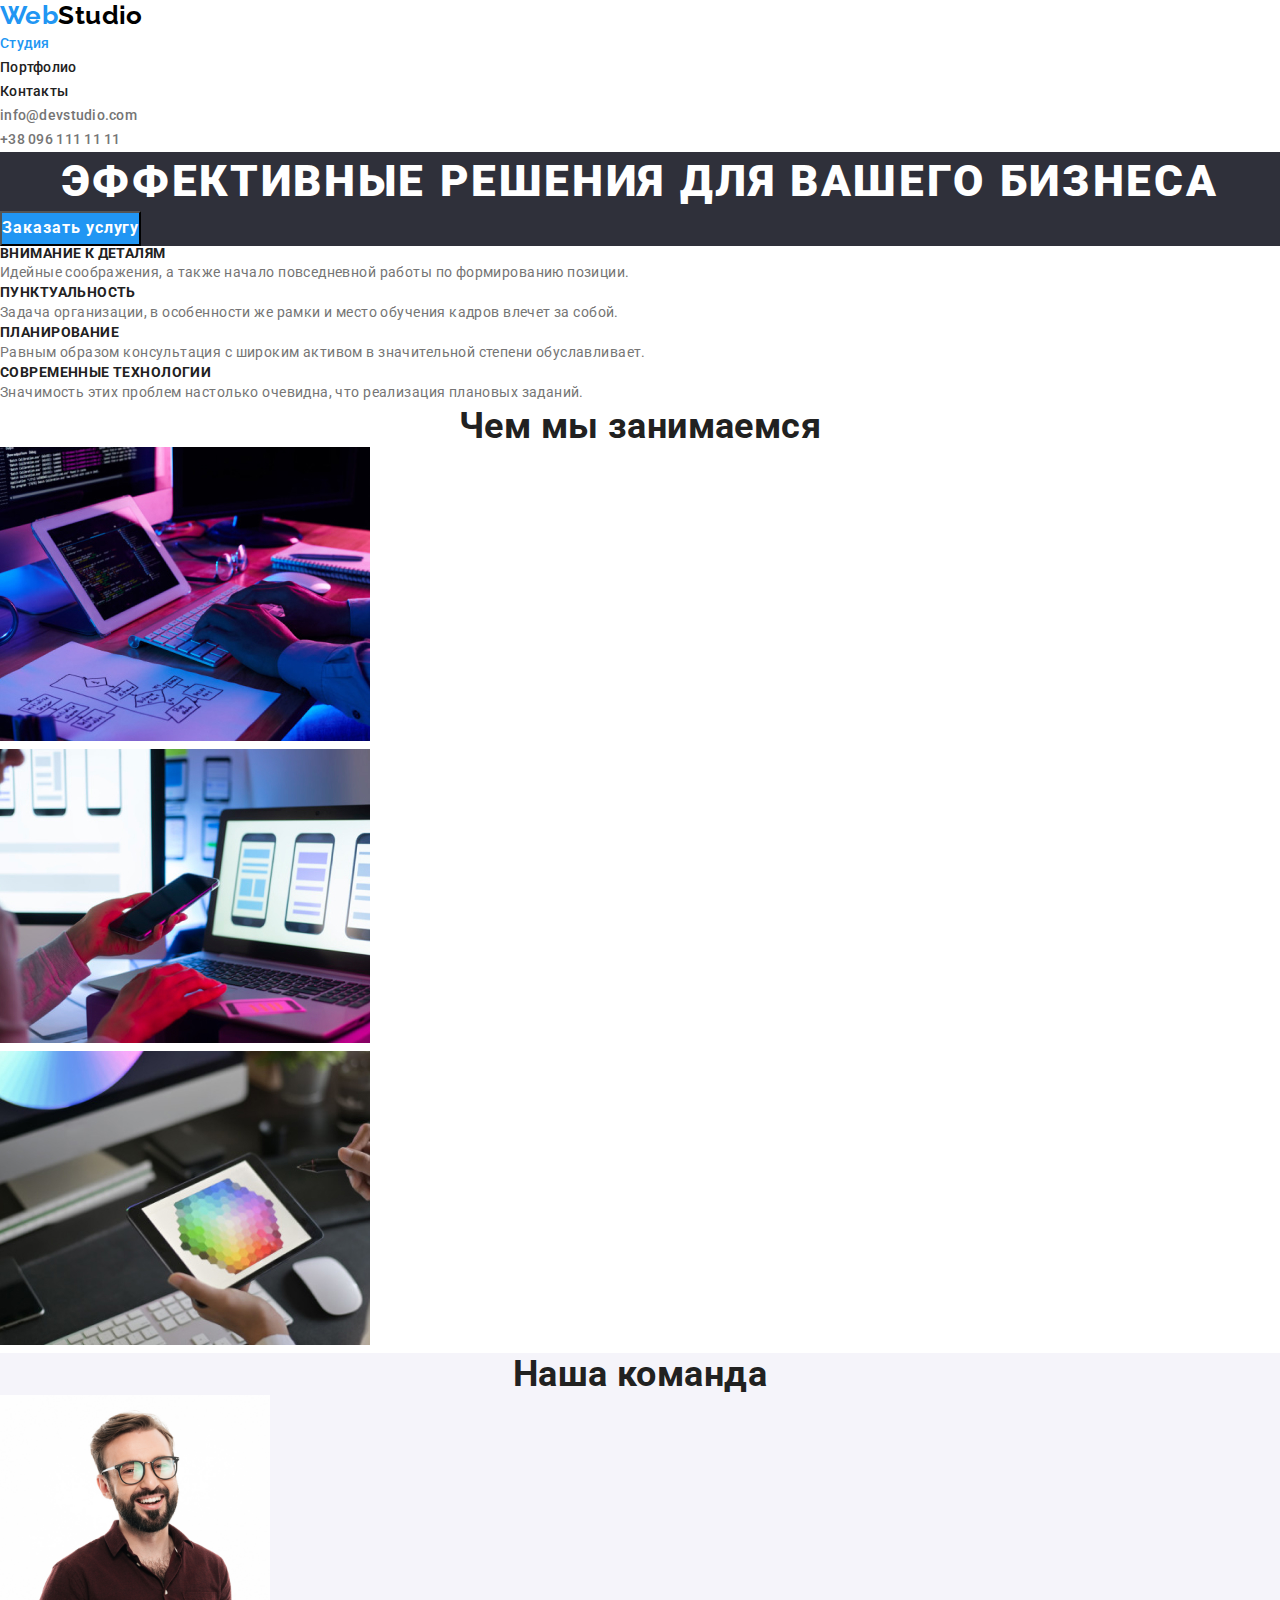
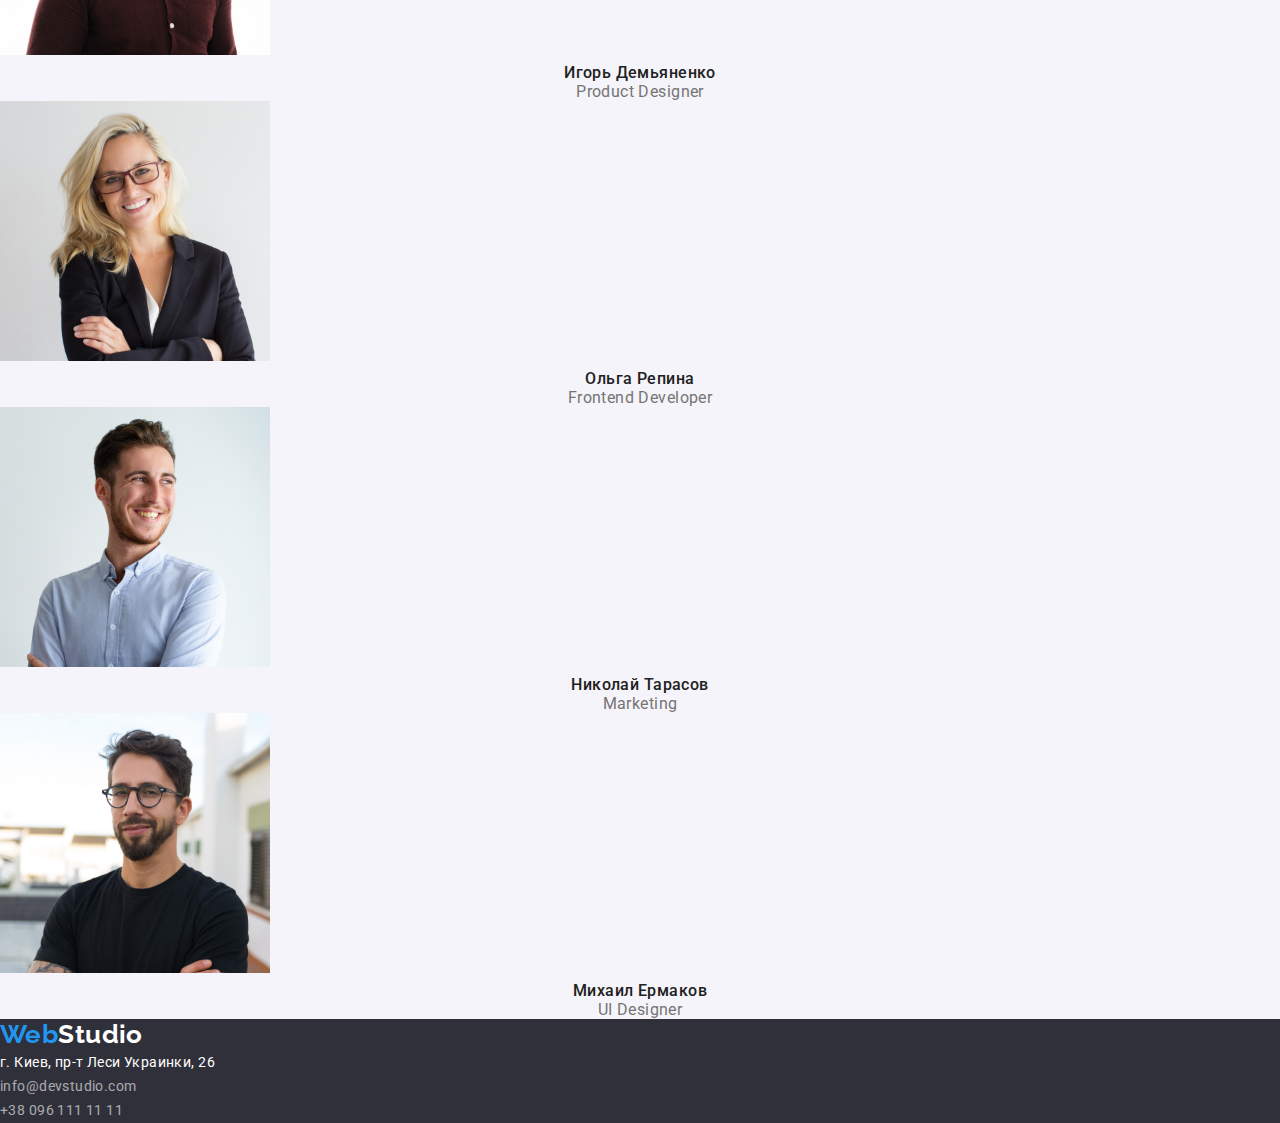
<file: index.html>
<!DOCTYPE html>
<html lang="ru">
	<head>
		<meta charset="UTF-8" />
		<meta name="viewport" content="width=, initial-scale=1.0" />
		<title>Web Studio</title>
		<link
			href="https://fonts.googleapis.com/css2?family=Raleway:wght@700&family=Roboto:wght@400;500;700;900&display=swap"
			rel="stylesheet"
		/>
		<link
			rel="stylesheet"
			href="https://cdnjs.cloudflare.com/ajax/libs/modern-normalize/1.0.0/modern-normalize.min.css"
		/>
		<link rel="stylesheet" href="./css/styles.css" />
	</head>
	<body>
		<!--Header-->
		<header class="page-header">
			<nav class="nav">
				<a href="./index.html" class="logo"><span>Web</span><span class="studio-logo">Studio</span></a>
				<ul class="site-nav">
					<li><a href="./index.html" class="current-link">Студия</a></li>
					<li><a href="./portfolio.html" class="nav-link">Портфолио</a></li>
					<li><a href="" class="nav-link">Контакты</a></li>
				</ul>
			</nav>
			<ul class="auth-nav">
				<li>
					<a href="mailto:info@devstudio.com" class="contact-link">info@devstudio.com</a>
				</li>
				<li>
					<a href="tel:+380961111111" class="contact-link">+38 096 111 11 11</a>
				</li>
			</ul>
		</header>
		<!--Hero-->
		<main>
			<section class="hero">
				<h1 class="hero-title">Эффективные решения для вашего бизнеса</h1>
				<button type="button" class="hero-btn btn">Заказать услугу</button>
			</section>
			<!--Benefits-->
			<section class="benefits">
				<!--<h2>Почему мы</h2>-->
				<ul class="benefits-list">
					<li>
						<h3 class="benefits-title">Внимание к деталям</h3>
						<p class="benefits-text">
							Идейные соображения, а также начало повседневной работы по формированию позиции.
						</p>
					</li>
					<li>
						<h3 class="benefits-title">Пунктуальность</h3>
						<p class="benefits-text">
							Задача организации, в особенности же рамки и место обучения кадров влечет за собой.
						</p>
					</li>
					<li>
						<h3 class="benefits-title">Планирование</h3>
						<p class="benefits-text">
							Равным образом консультация с широким активом в значительной степени обуславливает.
						</p>
					</li>
					<li>
						<h3 class="benefits-title">Современные технологии</h3>
						<p class="benefits-text">Значимость этих проблем настолько очевидна, что реализация плановых заданий.</p>
					</li>
				</ul>
			</section>
			<!--Work field-->
			<section class="work-process">
				<h2 class="work-process-title">Чем мы занимаемся</h2>
				<ul>
					<li>
						<img class="work-process-img" src="./images/pic1.jpg" alt="Изображение рабочего процесса1" width="370" />
					</li>
					<li>
						<img class="work-process-img" src="./images/pic2.jpg" alt="Изображение рабочего процесса2" width="370" />
					</li>
					<li>
						<img class="work-process-img" src="./images/pic3.jpg" alt="Изображение рабочего процесса3" width="370" />
					</li>
				</ul>
			</section>
			<!--Our team-->
			<section class="team">
				<h2 class="team-title">Наша команда</h2>
				<ul class="team-list">
					<li>
						<img src="./images/team1.jpg" alt="Игорь Демьяненко" width="270" />
						<h3 class="team-member">Игорь Демьяненко</h3>
						<p class="position" lang="en">Product Designer</p>
					</li>
					<li>
						<img src="./images/team2.jpg" alt="Ольга Репина" width="270" />
						<h3 class="team-member">Ольга Репина</h3>
						<p class="position" lang="en">Frontend Developer</p>
					</li>
					<li>
						<img src="./images/team3.jpg" alt="Николай Тарасов" width="270" />
						<h3 class="team-member">Николай Тарасов</h3>
						<p class="position" lang="en">Marketing</p>
					</li>
					<li>
						<img src="./images/team4.jpg" alt="Михаил Ермаков" width="270" />
						<h3 class="team-member">Михаил Ермаков</h3>
						<p class="position" lang="en">UI Designer</p>
					</li>
				</ul>
			</section>
		</main>
		<!--Footer-->
		<footer class="footer">
			<a href="./index.html" class="logo"><span>Web</span><span class="studio-logo">Studio</span></a>
			<address>
				<ul class="auth-nav-footer">
					<li>
						<a href="https://goo.gl/maps/FVcXJ8ViRF421qkY6" target="_blank" rel="noopener norefferer" class="link-address"
							>г. Киев, пр-т Леси Украинки, 26</a
						>
					</li>
					<li>
						<a href="mailto:info@devstudio.com" class="footer-contact-link">info@devstudio.com</a>
					</li>
					<li>
						<a href="tel:+380961111111" class="footer-contact-link">+38 096 111 11 11</a>
					</li>
				</ul>
			</address>
		</footer>
	</body>
</html>
</file>
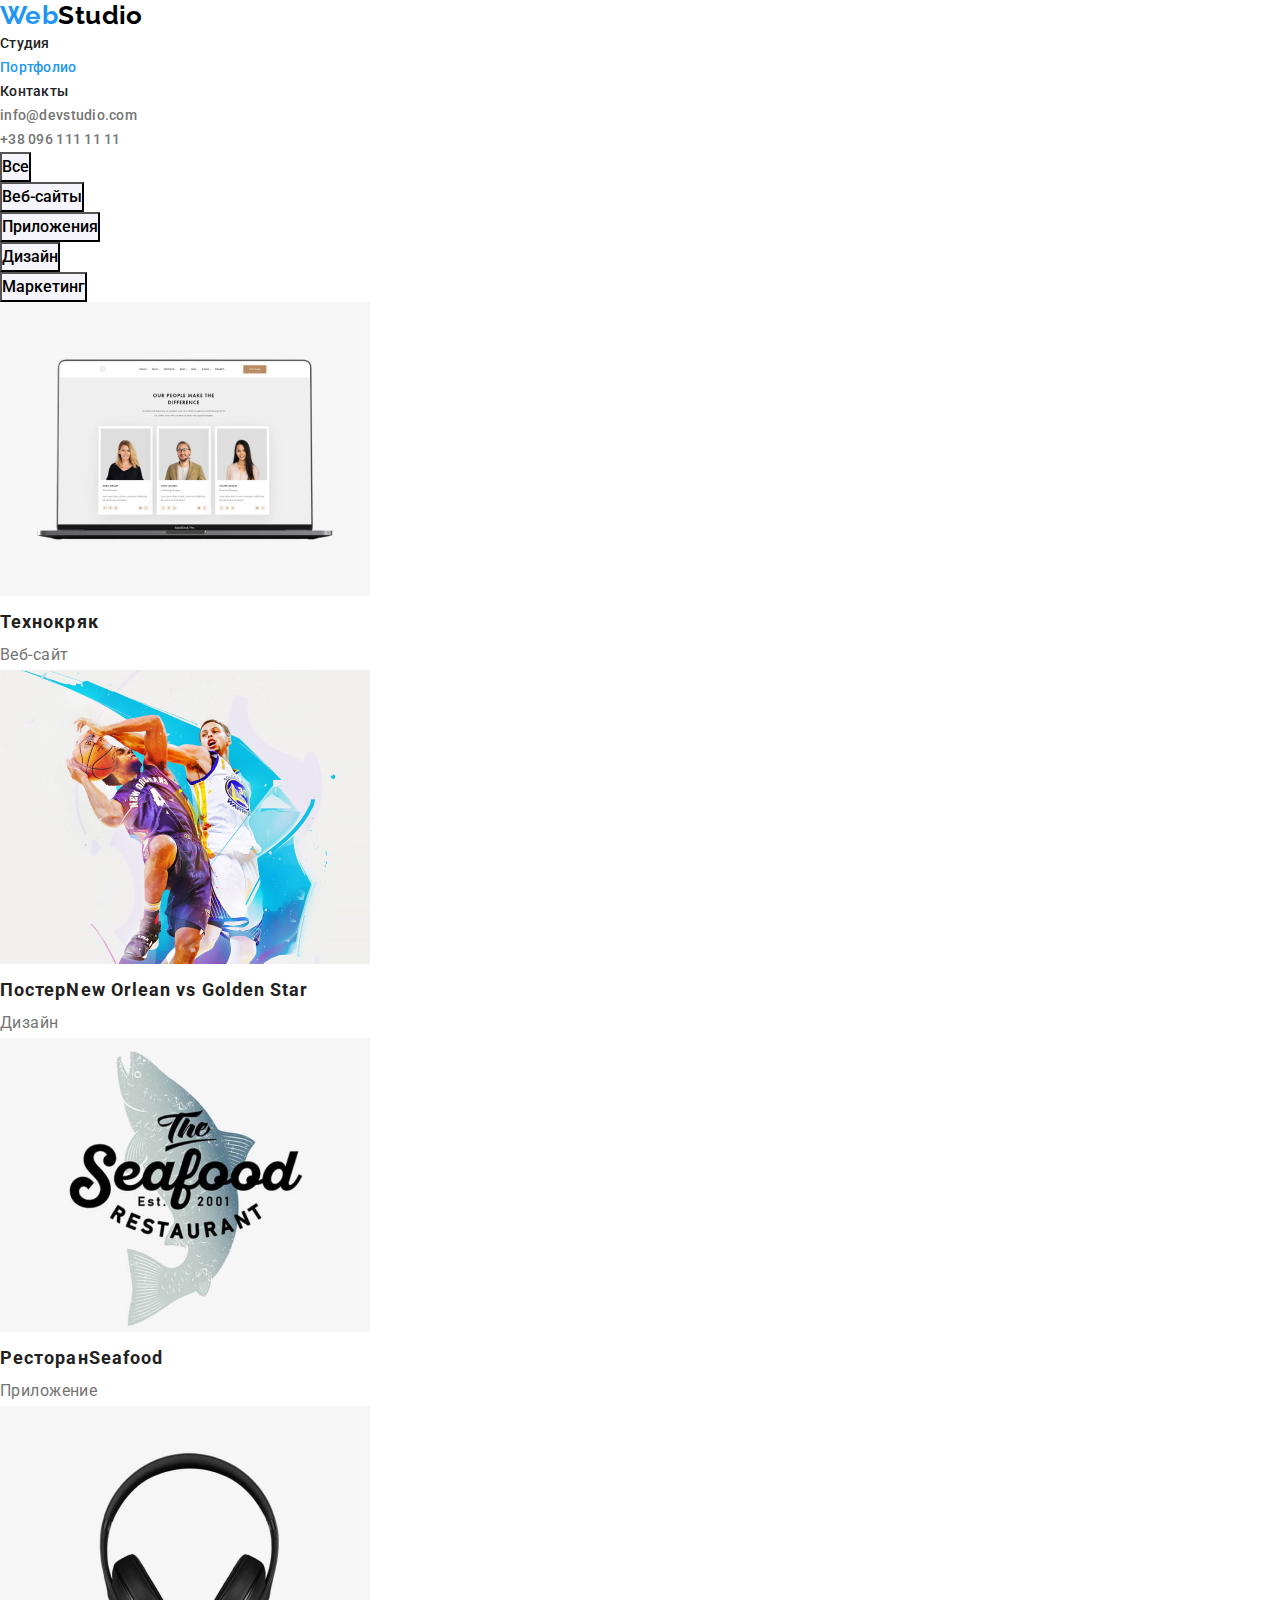
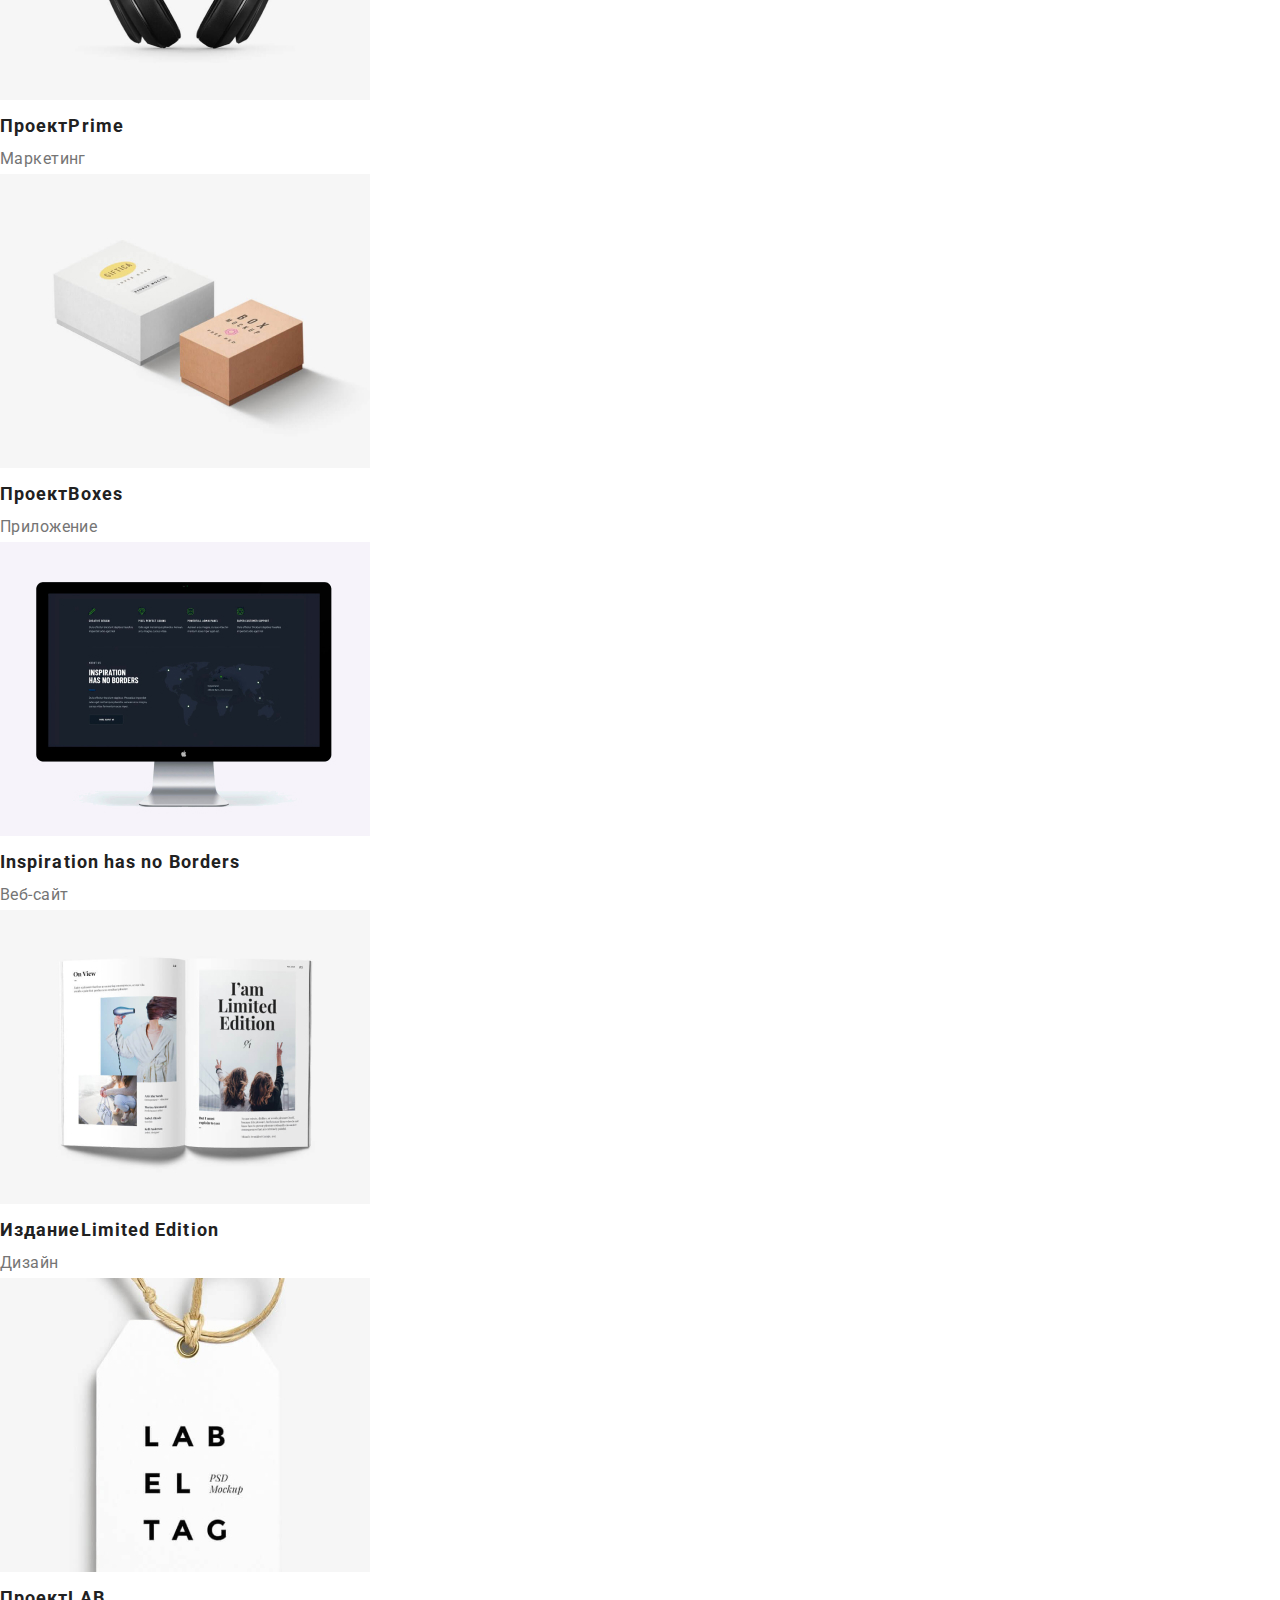
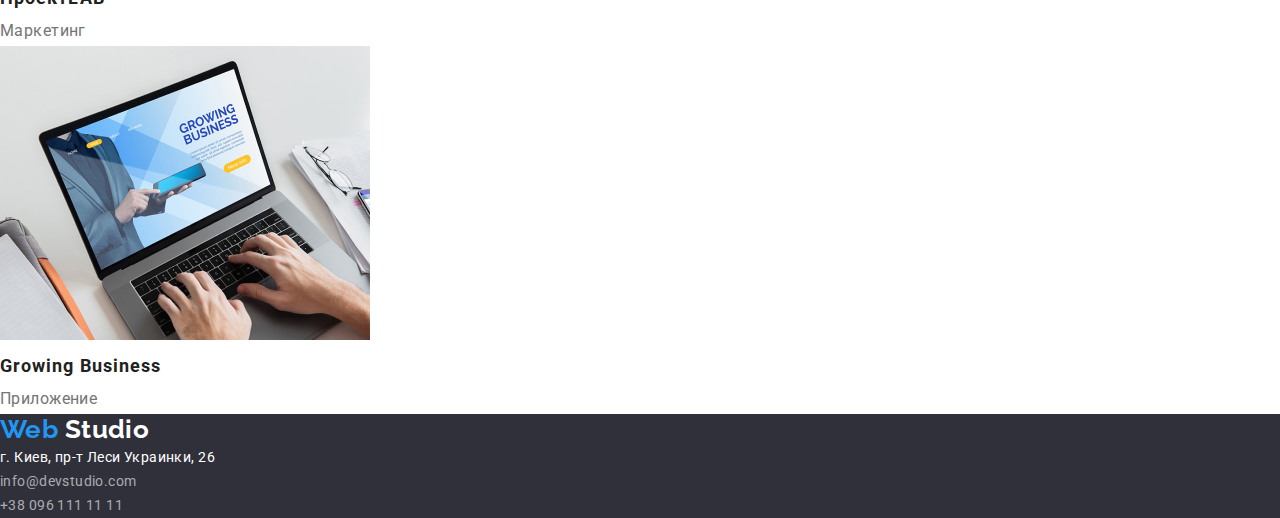
<file: portfolio.html>
<!DOCTYPE html>
<html lang="ru">
	<head>
		<meta charset="UTF-8" />
		<meta name="viewport" content="width=device-width, initial-scale=1.0" />
		<title>Portfolio</title>
		<link
			href="https://fonts.googleapis.com/css2?family=Raleway:wght@700&family=Roboto:wght@400;500;700;900&display=swap"
			rel="stylesheet"
		/>
		<link
			rel="stylesheet"
			href="https://cdnjs.cloudflare.com/ajax/libs/modern-normalize/1.0.0/modern-normalize.min.css"
		/>
		<link rel="stylesheet" href="./css/styles.css" />
	</head>
	<body>
		<!--Header-->
		<header class="page-header">
			<nav class="nav">
				<a href="./index.html" class="logo"><span>Web</span><span class="studio-logo">Studio</span></a>
				<ul class="site-nav">
					<li><a href="./index.html" class="nav-link">Студия</a></li>
					<li><a href="./portfolio.html" class="current-link">Портфолио</a></li>
					<li><a href="" class="nav-link">Контакты</a></li>
				</ul>
			</nav>
			<ul class="auth-nav">
				<li>
					<a href="mailto:info@devstudio.com" class="contact-link">info@devstudio.com</a>
				</li>
				<li>
					<a href="tel:+380961111111" class="contact-link">+38 096 111 11 11</a>
				</li>
			</ul>
		</header>
		<main>
			<section class="projects">
				<!--<h1>Наши работы</h1>-->
				<ul class="filter">
					<li><button type="button" class="filter-btn btn ">Все</button></li>
					<li><button type="button" class="filter-btn btn">Веб-сайты</button></li>
					<li><button type="button" class="filter-btn btn">Приложения</button></li>
					<li><button type="button" class="filter-btn btn">Дизайн</button></li>
					<li><button type="button" class="filter-btn btn">Маркетинг</button></li>
				</ul>
				<!---===============<h2>Works</h2>===============================-->
				<ul class="works">
					<li>
						<a href="">
							<img src="./images/tehno.jpg" alt="Изображение ноутбука с открытым вебсайтом" />
						</a>
						<h3 class="works-title">Технокряк</h3>
						<p class="works-type">Веб-сайт</p>
					</li>
					<li>
						<a href="">
							<img src="./images/basketball.jpg" alt="Изображение постера с баскетболистами" />
						</a>
						<h3 class="works-title">Постер<span lang="en">New Orlean vs Golden Star</span></h3>
						<p class="works-type">Дизайн</p>
					</li>
					<li>
						<a href="">
							<img src="./images/seafood.jpg" alt="Изображение логотипа рыбного ресторана" />
						</a>
						<h3 class="works-title">Ресторан<span lang="en">Seafood</span></h3>
						<p class="works-type">Приложение</p>
					</li>
					<li>
						<a href="">
							<img src="./images/prime.jpg" alt="Изображение наушников" />
						</a>
						<h3 class="works-title">Проект<span lang="en">Prime</span></h3>
						<p class="works-type">Маркетинг</p>
					</li>
					<li>
						<a href="">
							<img src="./images/boxes.jpg" alt="Изображение двух коробок" />
						</a>
						<h3 class="works-title">Проект<span lang="en">Boxes</span></h3>
						<p class="works-type">Приложение</p>
					</li>
					<li>
						<a href="">
							<img src="./images/inspiration.jpg" alt="Изображение монитора" />
						</a>
						<h3 class="works-title" lang="en">Inspiration has no Borders</h3>
						<p class="works-type">Веб-сайт</p>
					</li>
					<li>
						<a href="">
							<img src="./images/limited.jpg" alt="Изображение разворота журнала" />
						</a>
						<h3 class="works-title">Издание<span lang="en">Limited Edition</span></h3>
						<p class="works-type">Дизайн</p>
					</li>
					<li>
						<a href="">
							<img src="./images/lab.jpg" alt="Изображение с биркой" />
						</a>
						<h3 class="works-title">Проект<span lang="en">LAB</span></h3>
						<p class="works-type">Маркетинг</p>
					</li>
					<li>
						<a href="">
							<img src="./images/notebook.jpg" alt="Изображение с руками на клавиатуре ноутбука" />
						</a>
						<h3 class="works-title" lang="en">Growing Business</h3>
						<p class="works-type">Приложение</p>
					</li>
				</ul>
			</section>
		</main>
		<!--Footer-->
		<footer class="footer">
			<a href="./index.html" class="logo">
				<span>Web</span>
				<span class="studio-logo">Studio</span>
			</a>
			<address>
				<ul class="auth-nav-footer">
					<li>
						<a href="https://goo.gl/maps/FVcXJ8ViRF421qkY6" target="_blank" rel="noopener norefferer" class="link-address"
							>г. Киев, пр-т Леси Украинки, 26</a
						>
					</li>
					<li>
						<a href="mailto:info@devstudio.com" class="footer-contact-link">info@devstudio.com</a>
					</li>
					<li>
						<a href="tel:+380961111111" class="footer-contact-link">+38 096 111 11 11</a>
					</li>
				</ul>
			</address>
		</footer>
	</body>
</html>
</file>
<file: css/styles.css>
*,
*::before,
*::after {
	box-sizing: border-box;
}
/* delete default style*/
ul {
	list-style: none;
}
a {
	text-decoration: none;
	color: var(--text-color-black);
}
* {
	margin: 0;
	padding: 0;
}
/*  Add document main colors*/
:root {
	--text-color-white: #ffffff;
	--text-color-black: #212121;
	--text-color-grey: #757575;
	--accent-color: #2196f3;
	--text-color-auth-nav: rgba(255, 255, 255, 0.6);
	--text-color-black-logo: #000000;
	--background-color-gray: #2f303a;
	--background-color-bottom: #f5f4fa;
	--border-color: #e5e5e5;
}
/* General styles for index.html page*/
body {
	font-family: 'Roboto', sans-serif;
	font-size: 14px;
	line-height: 1.71;
	letter-spacing: 0.03em;
	color: var(--text-color-grey);
	background-color: var(--text-color-white);
}
/* Header */
.logo {
	font-family: 'Raleway', sans-serif;
	font-weight: 700;
	font-size: 26px;
	line-height: 1.19;
	color: var(--accent-color);
}
.studio-logo {
	color: var(--text-color-black-logo);
}
.footer .studio-logo {
	color: var(--text-color-white);
}
.current-link {
	font-weight: 500;
	font-size: 14px;
	line-height: 1.14;
	letter-spacing: 0.02em;
	color: var(--accent-color);
}
.nav-link {
	font-weight: 500;
	font-size: 14px;
	line-height: 1.14;
	letter-spacing: 0.02em;
	color: var(--text-color-black);
}
.current-link:hover,
.current-link:focus,
.nav-link:hover,
.nav-link:focus {
	color: var(--accent-color);
}
.contact-link {
	font-style: normal;
	font-weight: 500;
	line-height: 1.14;
	letter-spacing: 0.02em;
	color: var(--text-color-grey);
}
.contact-link:hover,
.contact-link:focus {
	color: var(--accent-color);
}
/* Hero*/
.hero {
	background-color: var(--background-color-gray);
}
.hero-title {
	font-weight: 900;
	font-size: 44px;
	line-height: 1.36;
	text-align: center;
	letter-spacing: 0.06em;
	text-transform: uppercase;
	color: var(--text-color-white);
}
.btn {
	cursor: pointer;
}
.hero-btn {
	font-weight: 700;
	font-size: 16px;
	font-family: inherit;
	line-height: 1.88;
	text-align: center;
	letter-spacing: 0.06em;
	color: var(--text-color-white);
	background-color: var(--accent-color);
}
.hero-btn:hover,
.hero-btn:focus{
background-color: #188CE8;
}

/* Почему мы*/
.benefits-title {
	font-weight: 700;
	font-size: 14px;
	line-height: 1.14;
	text-transform: uppercase;
	color: var(--text-color-black);
}
.benefits-text {
	font-size: 14px;
}
/* Work field*/
.work-process-title,
.team-title {
	font-weight: 700;
	font-size: 36px;
	line-height: 1.17;
	text-align: center;
	color: var(--text-color-black);
}
/* Our team*/
.team {
	background-color: var(--background-color-bottom);
}
.team-member {
	font-weight: 500;
	font-size: 16px;
	line-height: 1.19;
	text-align: center;
	color: var(--text-color-black);
}
.position {
	font-size: 16px;
	line-height: 1.19;
	text-align: center;
}
/* Footer */
.footer {
	background-color: var(--background-color-gray);
}
.auth-nav-footer{
	font-style: normal;
	color: var(--text-color-white);
}

.link-address {
	font-style: normal;
	color: var(--text-color-white);
}
.link-address:hover,
.link-address:focus{
	color: var(--accent-color);
}
.auth-nav-footer .footer-contact-link {
	font-style: normal;
	color: var(--text-color-auth-nav);
}
.footer-contact-link:hover,
.footer-contact-link:focus{
	color: var(--accent-color);
}
/* General styles for portfolio.html page*/
/* Main */
.filter-btn {
	font-weight: 500;
	font-size: 16px;
	font-family: inherit;
	line-height: 1.63;
	text-align: center;
	background-color: var(--background-color-bottom);
}
.filter-btn:hover,
.filter-btn:focus {
	background-color: var(--accent-color);
	color: var(--text-color-white);
}
.works-title {
	font-weight: 700;
	font-size: 18px;
	line-height: 2;
	letter-spacing: 0.06em;
	color: var(--text-color-black);
}
.works-type {
	font-size: 16px;
	line-height: 1.88;
}
</file>
